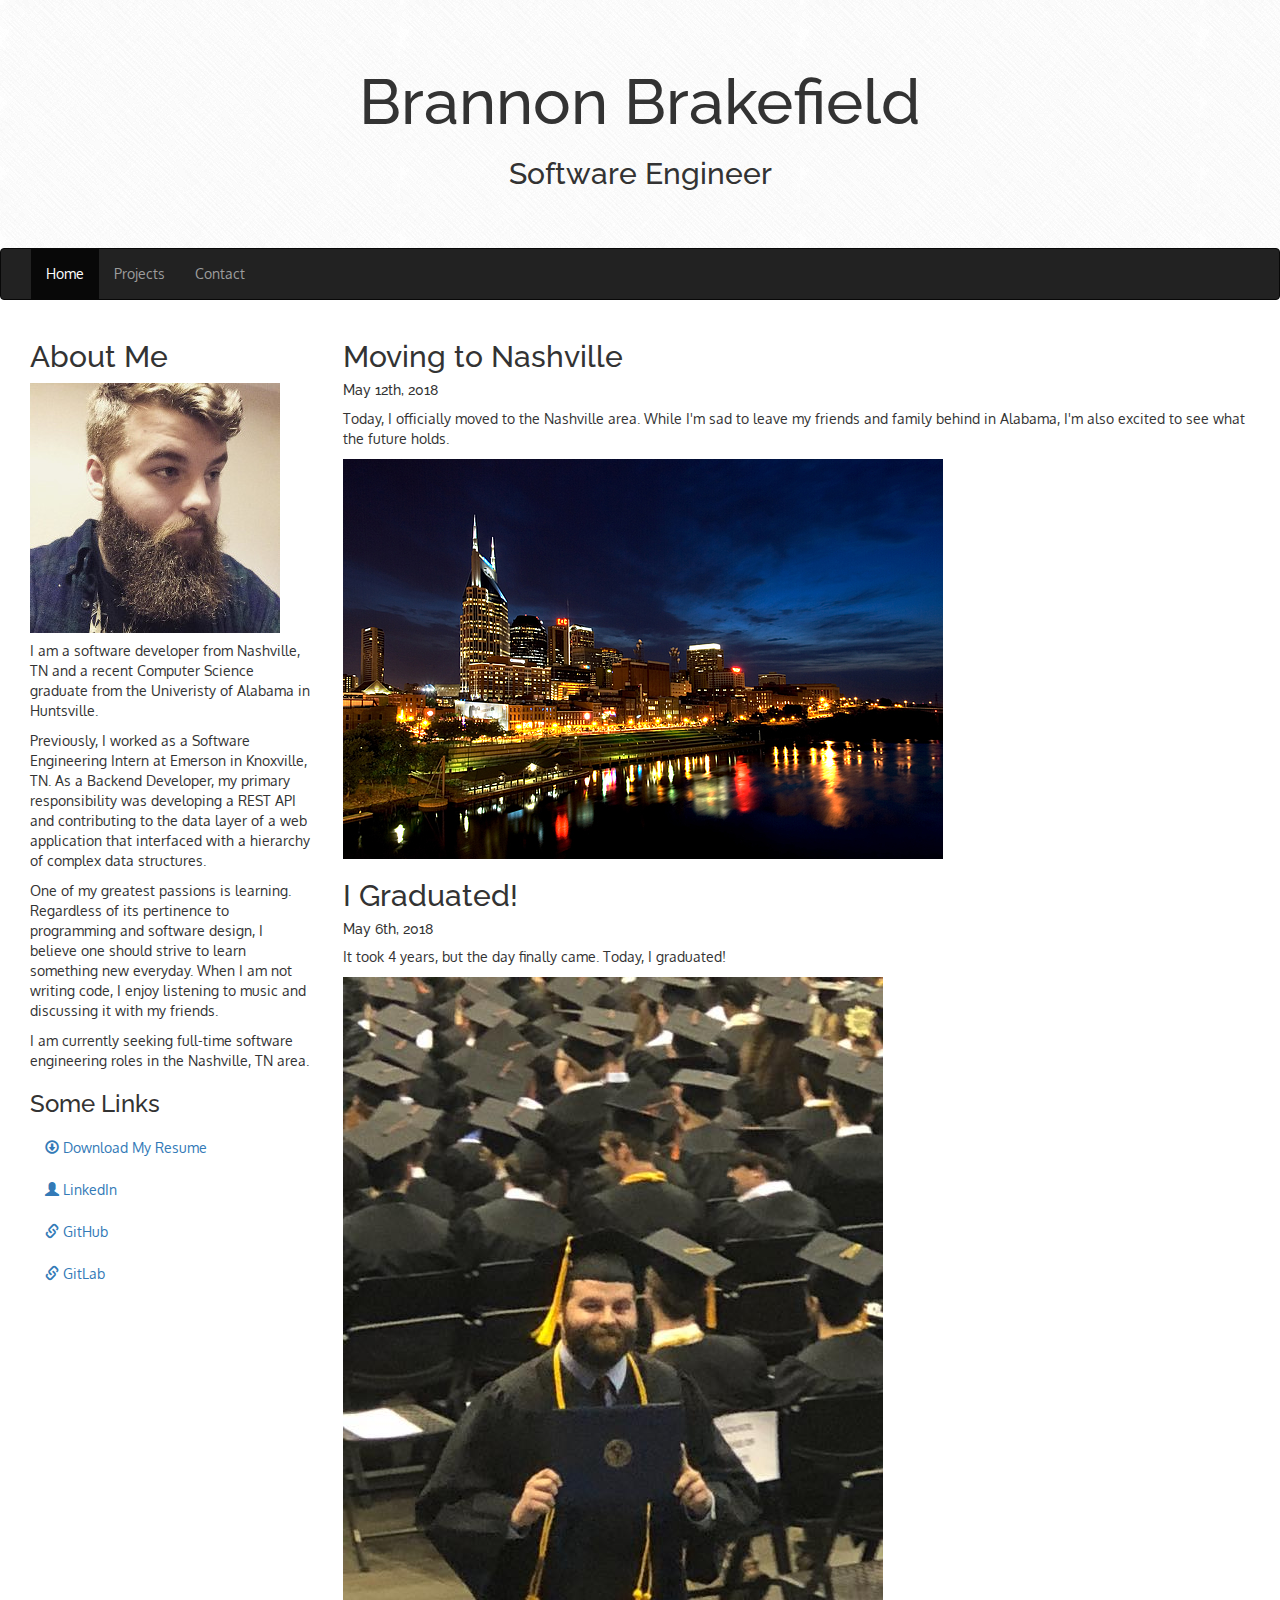
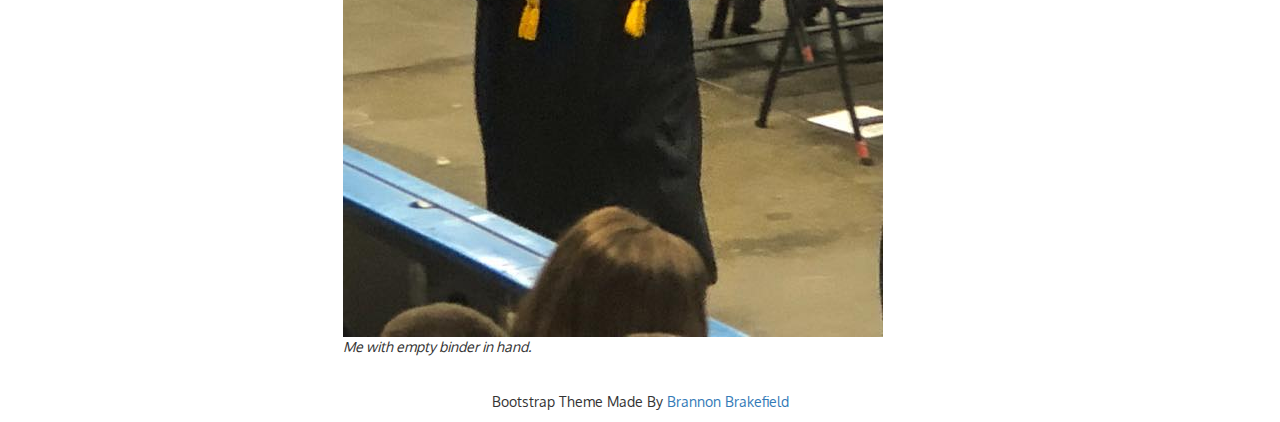
<file: index.html>
<!DOCTYPE html>
<html lang="en">
<head>
    <title>Brannon Brakefield Portfolio</title>
    <meta charset="utf-8">
    <meta name="viewport" content="width=device-width, initial-scale=1">
    <link href="https://fonts.googleapis.com/css?family=Raleway" rel="stylesheet">   
    <link href="https://fonts.googleapis.com/css?family=Oxygen" rel="stylesheet">
    <link rel="stylesheet" type="text/css" href="./css/portfolio.css">    
    <link rel="stylesheet" href="https://maxcdn.bootstrapcdn.com/bootstrap/3.3.7/css/bootstrap.min.css">
    <script src="https://ajax.googleapis.com/ajax/libs/jquery/3.3.1/jquery.min.js"></script>
    <script src="https://maxcdn.bootstrapcdn.com/bootstrap/3.3.7/js/bootstrap.min.js"></script>
</head>

<body>
    <div class="jumbotron text-center" style="margin-bottom:0">
        <h1>Brannon Brakefield</h1>
        <h2>Software Engineer</h2>
    </div>

    <nav class="navbar navbar-inverse">
        <div class="container-fluid">
            <div class="navbar-header">
               <button type="button" class="navbar-toggle" data-toggle="collapse" data-target="#myNavbar">
                    <span class="icon-bar"></span>
                    <span class="icon-bar"></span>
                    <span class="icon-bar"></span>
                </button> 
            </div>
            <div class="collapse navbar-collapse" id="myNavbar">
                <ul class="nav navbar-nav">
                    <li class="active"><a href="#">Home</a></li>
                    <li><a href="./gallery.html">Projects</a></li>
                    <li><a href="./contact.html">Contact</a></li>
                </ul>
            </div> 
        </div> 
    </nav>

    <div class="container-fluid">
        <div = "row">
            <div class="col-md-3">
                <h2>About Me</h2>
                <img src="./images/beard_boy.jpg"/>
                <p id="first-p">I am a software developer from Nashville, TN and a recent Computer Science graduate from the Univeristy of Alabama in Huntsville.</p>
                <p>Previously, I worked as a Software Engineering Intern at Emerson in Knoxville, TN. As a Backend Developer, my primary responsibility was developing a REST API and contributing to the data layer of a web application that interfaced with a hierarchy of complex data structures.</p>
                <p>One of my greatest passions is learning. Regardless of its pertinence to programming and software design, I believe one should strive to learn something new everyday. When I am not writing code, I enjoy listening to music and discussing it with my friends.</p>
                <p>I am currently seeking full-time software engineering roles in the Nashville, TN area.</p>
                <h3>Some Links</h3>
                <ul class="nav nav-pills nav-stacked">
                    <li><a href="./resume.pdf" download="Brannon_Brakefield_Resume"><span class="glyphicon glyphicon-download"></span> Download My Resume</a></li>
                    <li><a href="https://www.linkedin.com/in/brannon-brakefield"><span class="glyphicon glyphicon-user"></span> LinkedIn</a></li>
                    <li><a href="https://github.com/bbrakefield/"><span class="glyphicon glyphicon-link"></span> GitHub</a></li>
                    <li><a href="https://gitlab.com/users/bbrakefield/projects"><span class="glyphicon glyphicon-link"></span> GitLab</a></li>                    
                </ul>
                <hr class="hidden-sm hidden-md hidden-lg">                
            </div>
            <div class="col-md-9">
                <h2>Moving to Nashville</h2>
                <h5>May 12th, 2018</h5>
                <p>Today, I officially moved to the Nashville area. While I'm sad to leave my friends and family behind in Alabama, I'm also excited to see what the future holds.</p>
                <img src="./images/nashville.jpg"/>
                </br>
                <h2>I Graduated!</h2>
                <h5>May 6th, 2018</h5>
                <p>It took 4 years, but the day finally came. Today, I graduated!</p>                
                <img src="./images/graduation.jpg"/>
                <p><i>Me with empty binder in hand.</i></p>
                <hr class="hidden-sm hidden-md hidden-lg"> 
            </div>

        </div>
    </div>

    <div class="container-fluid text-center footer" style="margin-bottom:0">
        <p>Bootstrap Theme Made By <a href="https://github.com/bbrakefield/bbrakefield.github.io">Brannon Brakefield</a></p>
    </div>
</body>
</html>
</file>
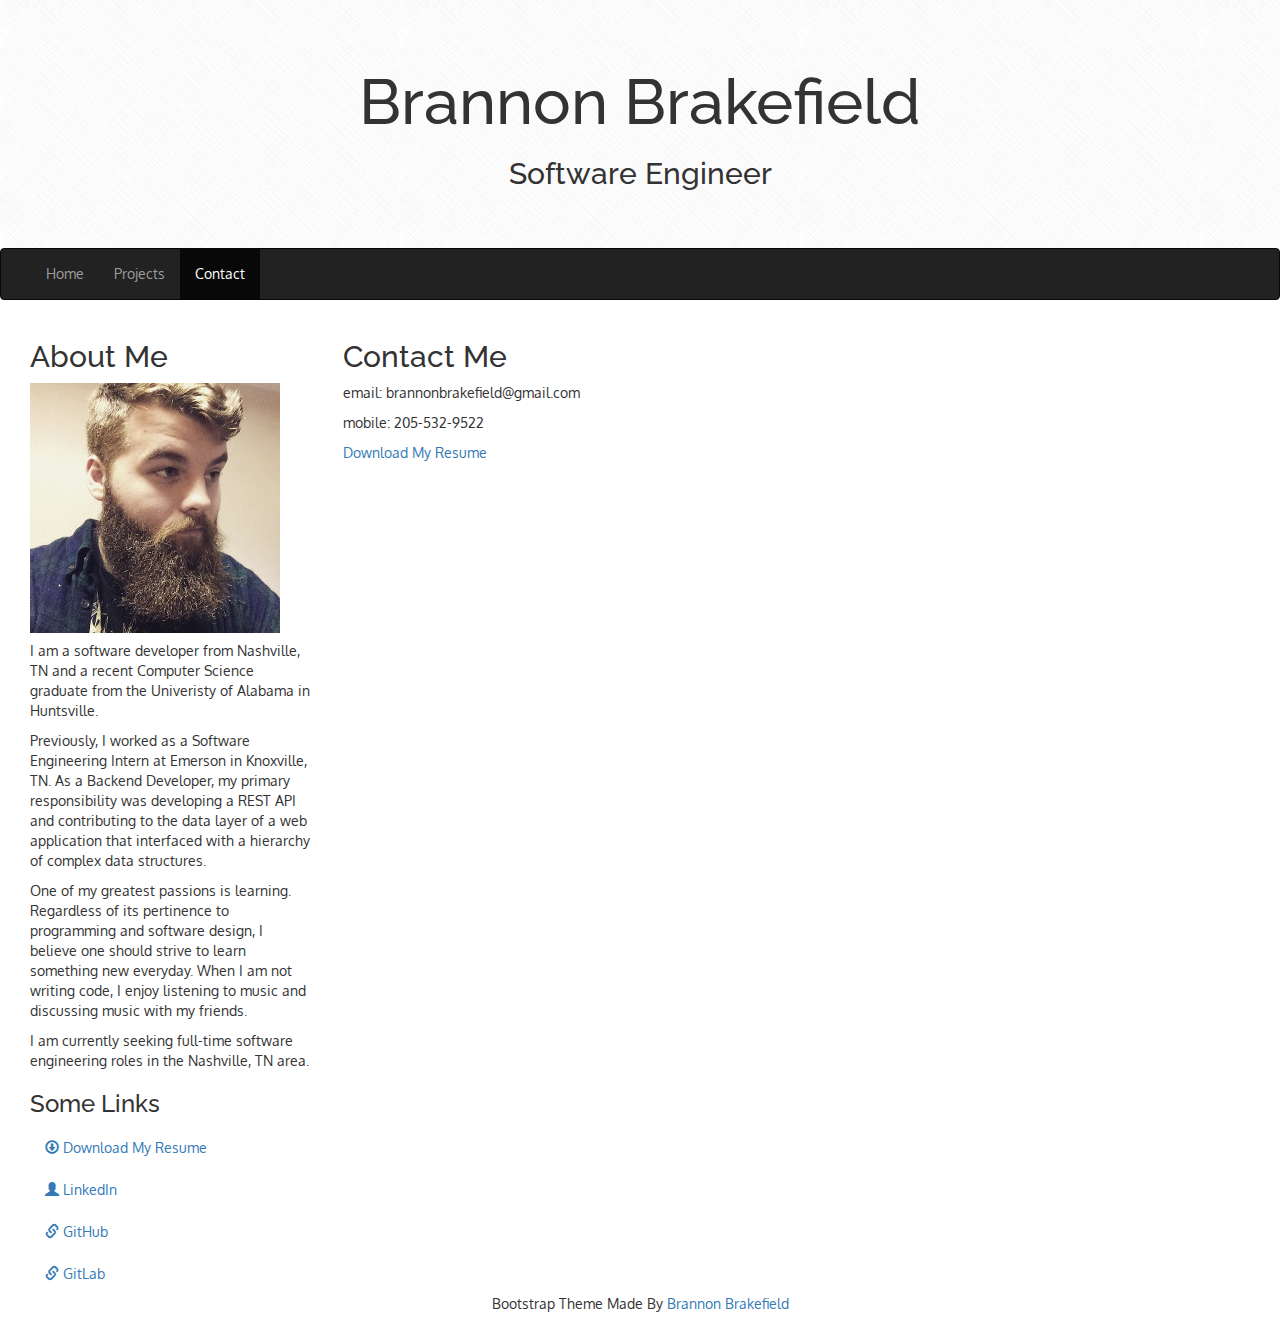
<file: contact.html>
<!DOCTYPE html>
<html lang="en">
<head>
    <title>Brannon Brakefield Portfolio</title>
    <meta charset="utf-8">
    <meta name="viewport" content="width=device-width, initial-scale=1">
    <link href="https://fonts.googleapis.com/css?family=Raleway" rel="stylesheet">  
    <link href="https://fonts.googleapis.com/css?family=Oxygen" rel="stylesheet">     
    <link rel="stylesheet" href="https://maxcdn.bootstrapcdn.com/bootstrap/3.3.7/css/bootstrap.min.css">
    <link rel="stylesheet" type="text/css" href="./css/portfolio.css">
    <script src="https://ajax.googleapis.com/ajax/libs/jquery/3.3.1/jquery.min.js"></script>
    <script src="https://maxcdn.bootstrapcdn.com/bootstrap/3.3.7/js/bootstrap.min.js"></script>
</head>

<body>
    <div class="jumbotron text-center" style="margin-bottom:0">
        <h1>Brannon Brakefield</h1>
        <h2>Software Engineer</h2>
    </div>

    <nav class="navbar navbar-inverse">
        <div class="container-fluid">
            <div class="navbar-header">
               <button type="button" class="navbar-toggle" data-toggle="collapse" data-target="#myNavbar">
                    <span class="icon-bar"></span>
                    <span class="icon-bar"></span>
                    <span class="icon-bar"></span>
                </button> 
            </div>
            <div class="collapse navbar-collapse" id="myNavbar">
                <ul class="nav navbar-nav">
                    <li><a href="./index.html">Home</a></li>
                    <li><a href="./gallery.html">Projects</a></li>
                    <li class="active"><a href="./contact.html">Contact</a></li>
                </ul>
            </div> 
        </div> 
    </nav>

    <div class="container-fluid">
        <div = "row">
            <div class="col-md-3">
                <h2>About Me</h2>
                <img src="./images/beard_boy.jpg"/>
                <p id="first-p">I am a software developer from Nashville, TN and a recent Computer Science graduate from the Univeristy of Alabama in Huntsville.</p>
                <p>Previously, I worked as a Software Engineering Intern at Emerson in Knoxville, TN. As a Backend Developer, my primary responsibility was developing a REST API and contributing to the data layer of a web application that interfaced with a hierarchy of complex data structures.</p>
                <p>One of my greatest passions is learning. Regardless of its pertinence to programming and software design, I believe one should strive to learn something new everyday. When I am not writing code, I enjoy listening to music and discussing music with my friends.</p>
                <p>I am currently seeking full-time software engineering roles in the Nashville, TN area.</p>
                <h3>Some Links</h3>
                <ul class="nav nav-pills nav-stacked">
                    <li><a href="./resume.pdf" download="Brannon_Brakefield_Resume"><span class="glyphicon glyphicon-download"></span> Download My Resume</a></li>
                    <li><a href="https://www.linkedin.com/in/brannon-brakefield"><span class="glyphicon glyphicon-user"></span> LinkedIn</a></li>
                    <li><a href="https://github.com/bbrakefield/"><span class="glyphicon glyphicon-link"></span> GitHub</a></li>
                    <li><a href="https://gitlab.com/users/bbrakefield/projects"><span class="glyphicon glyphicon-link"></span> GitLab</a></li>                     
                </ul>
                <hr class="hidden-sm hidden-md hidden-lg">                
            </div>
            <div class="col-md-9">
                <h2>Contact Me</h2>
                <h5></h5>
                <p>email: brannonbrakefield@gmail.com</p>
                <p>mobile: 205-532-9522</p>  
                <a href="./resume.pdf" download="Brannon_Brakefield_Resume">Download My Resume</a>
                
            </div>
        </div>
    </div>

    <div class="container-fluid text-center" style="margin-bottom:0">
        <p>Bootstrap Theme Made By <a href="https://github.com/bbrakefield/bbrakefield.github.io">Brannon Brakefield</a></p>
    </div>
</body>
</html>
</file>
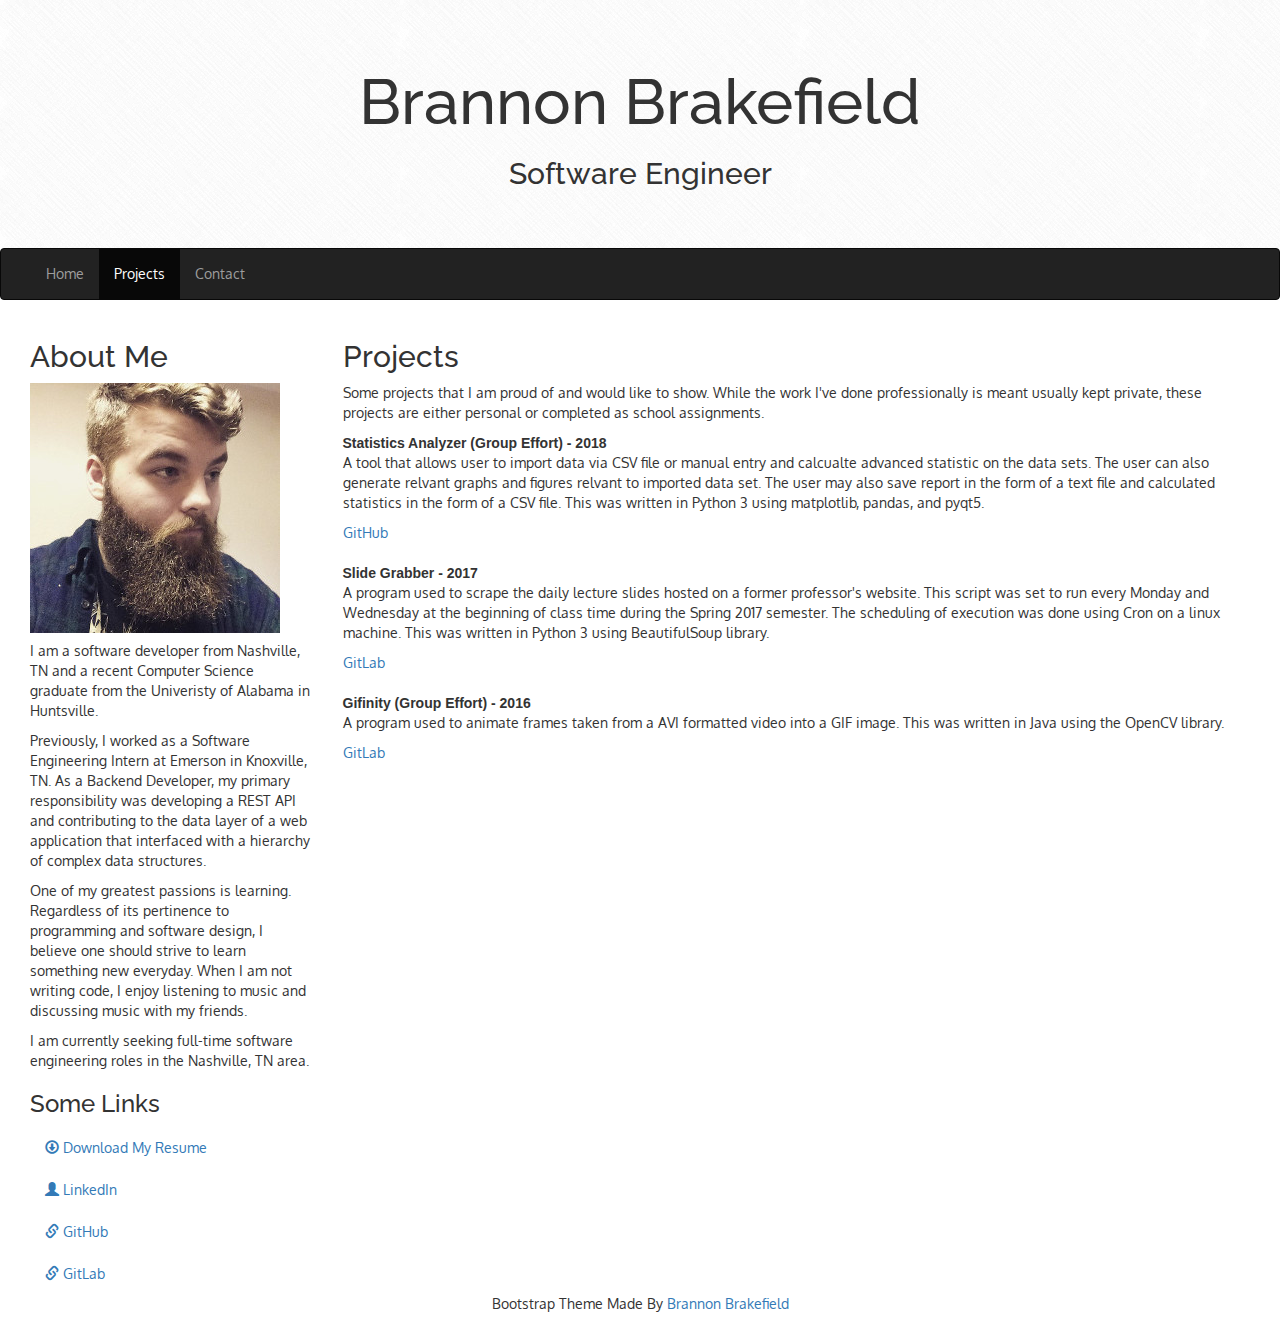
<file: gallery.html>
<!DOCTYPE html>
<html lang="en">
<head>
        <title>Brannon Brakefield Portfolio</title>
        <meta charset="utf-8">
        <meta name="viewport" content="width=device-width, initial-scale=1">
        <link href="https://fonts.googleapis.com/css?family=Raleway" rel="stylesheet">   
        <link href="https://fonts.googleapis.com/css?family=Oxygen" rel="stylesheet">        
        <link rel="stylesheet" href="https://maxcdn.bootstrapcdn.com/bootstrap/3.3.7/css/bootstrap.min.css">
        <link rel="stylesheet" type="text/css" href="./css/portfolio.css">
        <script src="https://ajax.googleapis.com/ajax/libs/jquery/3.3.1/jquery.min.js"></script>
        <script src="https://maxcdn.bootstrapcdn.com/bootstrap/3.3.7/js/bootstrap.min.js"></script>
</head>
    
    <body>
        <div class="jumbotron text-center" style="margin-bottom:0">
                <h1>Brannon Brakefield</h1>
                <h2>Software Engineer</h2>
        </div>
        
        <nav class="navbar navbar-inverse">
            <div class="container-fluid">
                <div class="navbar-header">
                    <button type="button" class="navbar-toggle" data-toggle="collapse" data-target="#myNavbar">
                        <span class="icon-bar"></span>
                        <span class="icon-bar"></span>
                        <span class="icon-bar"></span>
                    </button> 
                </div>
                <div class="collapse navbar-collapse" id="myNavbar">
                    <ul class="nav navbar-nav">
                        <li><a href="./index.html">Home</a></li>
                        <li class="active"><a href="./gallery.html">Projects</a></li>
                        <li><a href="./contact.html">Contact</a></li>
                    </ul>
                </div> 
            </div> 
        </nav>

        <div class="container-fluid">
            <div = "row">
                <div class="col-md-3">
                    <h2>About Me</h2>
                    <img src="./images/beard_boy.jpg"/>
                    <div class="text-left">
                        <p id="first-p">I am a software developer from Nashville, TN and a recent Computer Science graduate from the Univeristy of Alabama in Huntsville.</p>
                        <p>Previously, I worked as a Software Engineering Intern at Emerson in Knoxville, TN. As a Backend Developer, my primary responsibility was developing a REST API and contributing to the data layer of a web application that interfaced with a hierarchy of complex data structures.</p>
                        <p>One of my greatest passions is learning. Regardless of its pertinence to programming and software design, I believe one should strive to learn something new everyday. When I am not writing code, I enjoy listening to music and discussing music with my friends.</p>
                        <p>I am currently seeking full-time software engineering roles in the Nashville, TN area.</p>
                    </div>
                    <h3>Some Links</h3>
                    <ul class="nav nav-pills nav-stacked">
                        <li><a href="./resume.pdf" download="Brannon_Brakefield_Resume"><span class="glyphicon glyphicon-download"></span> Download My Resume</a></li>
                        <li><a href="https://www.linkedin.com/in/brannon-brakefield"><span class="glyphicon glyphicon-user"></span> LinkedIn</a></li>
                        <li><a href="https://github.com/bbrakefield/"><span class="glyphicon glyphicon-link"></span> GitHub</a></li>
                        <li><a href="https://gitlab.com/users/bbrakefield/projects"><span class="glyphicon glyphicon-link"></span> GitLab</a></li>                    
                    </ul>
                    <hr class="hidden-sm hidden-md hidden-lg">                
                </div>
                
            <div class="col-md-9">
                <h2>Projects</h2>
                <p>Some projects that I am proud of and would like to show. While the work I've done professionally is meant usually kept private, these projects are either personal or completed as school assignments.</p>
                <dl class="center">
                        <dt>Statistics Analyzer (Group Effort) - 2018</dt>
                        <dd>
                            <p>A tool that allows user to import data via CSV file or manual entry and calcualte advanced statistic on the data sets.
                            The user can also generate relvant graphs and figures relvant to imported data set.
                            The user may also save report in the form of a text file and calculated statistics in the form of a CSV file.
                            This was written in Python 3 using matplotlib, pandas, and pyqt5. 
                            </p>
                            <a href="https://github.com/bbrakefield/statistics-analyzer">GitHub</a>
                        </dd>
                    </br>
                        <dt>Slide Grabber - 2017</dt>
                        <dd>
                            <p>A program used to scrape the daily lecture slides hosted on a former professor's website. 
                            This script was set to run every Monday and Wednesday at the beginning of class time during the Spring 2017 semester.
                            The scheduling of execution was done using Cron on a linux machine. This was written in Python 3 using BeautifulSoup library.</p>
                            <a href="https://gitlab.com/bbrakefield/slide-scraper">GitLab</a>
                        </dd>
                    </br>
                        <dt>Gifinity (Group Effort) - 2016</dt>
                        <dd>
                            <p>
                                A program used to animate frames taken from a AVI formatted video into a GIF image. This was written in Java using the OpenCV library.
                            </p>
                            <a href="https://gitlab.com/johndowney/gifinity">GitLab</a>
                        </dd>
                    </dl>
                </div>
            </div>
        </div>
    
        <div class="container-fluid text-center" style="margin-bottom:0">
                <p>Bootstrap Theme Made By <a href="https://github.com/bbrakefield/bbrakefield.github.io">Brannon Brakefield</a></p>
        </div>
    </body>
</html>
</file>
<file: css/portfolio.css>
#first-p {
    padding-top: 8px;
}

img {
    max-width: 100%;
    height: auto;
}

.jumbotron {
    background: url("crossword.png") repeat 0 0;
}

h1, h2, h3, h5 {
    font-family: 'Raleway', sans-serif !important;
}

p, a{
    font-family: 'Oxygen', sans-serif;    
}

.footer {
      padding-top: 25px;
}
</file>
